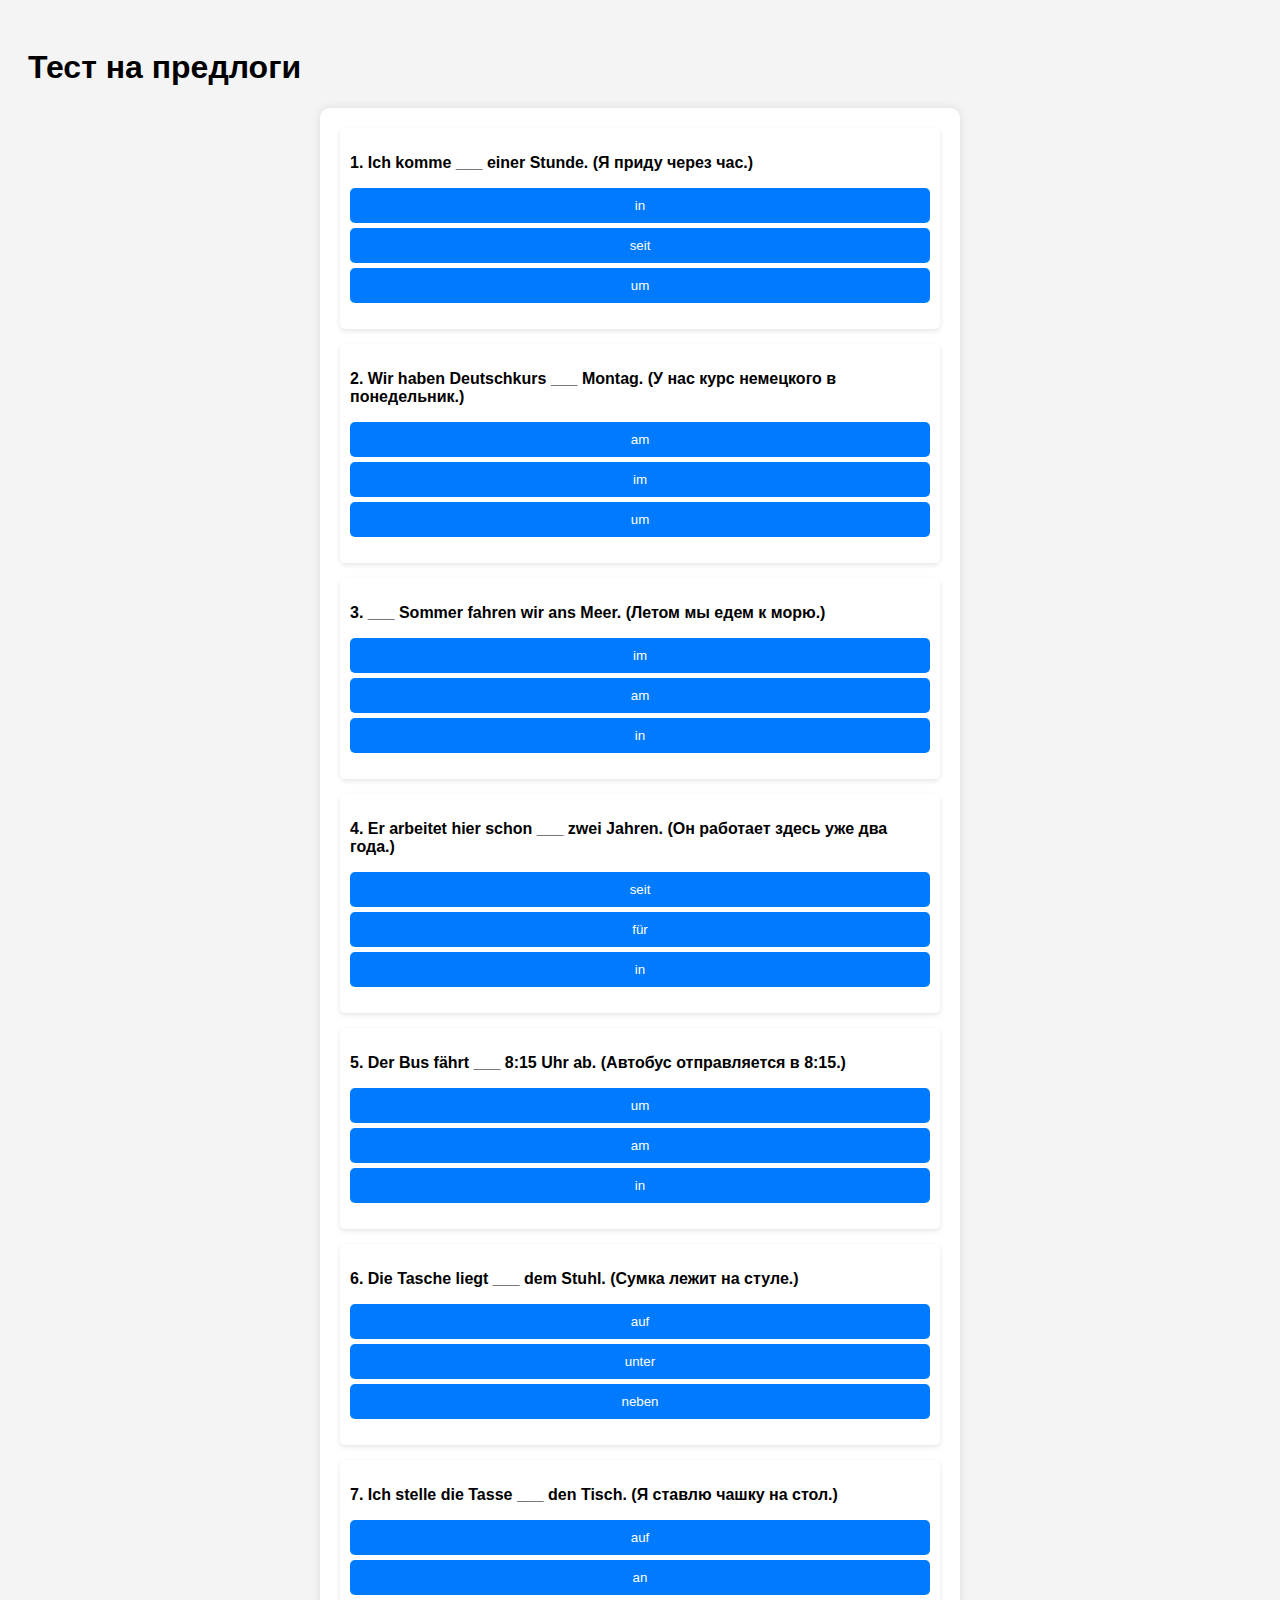
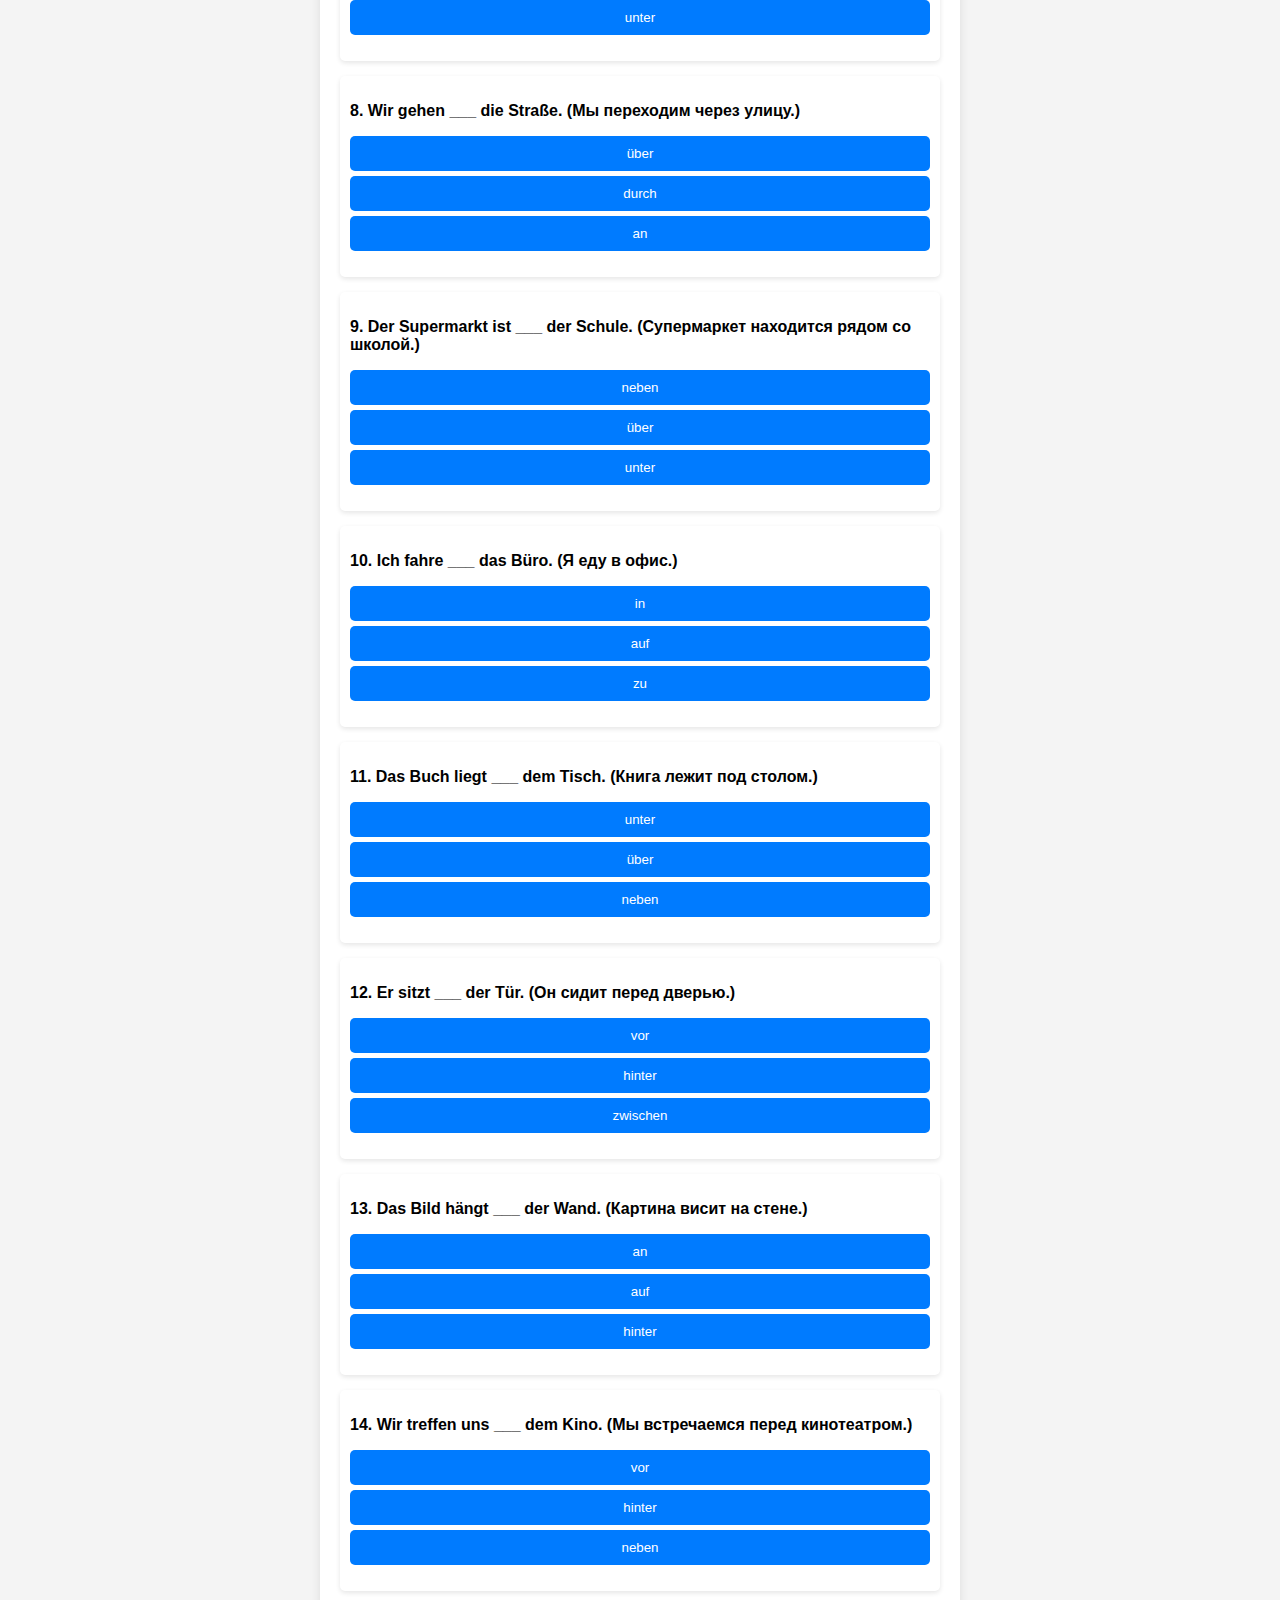
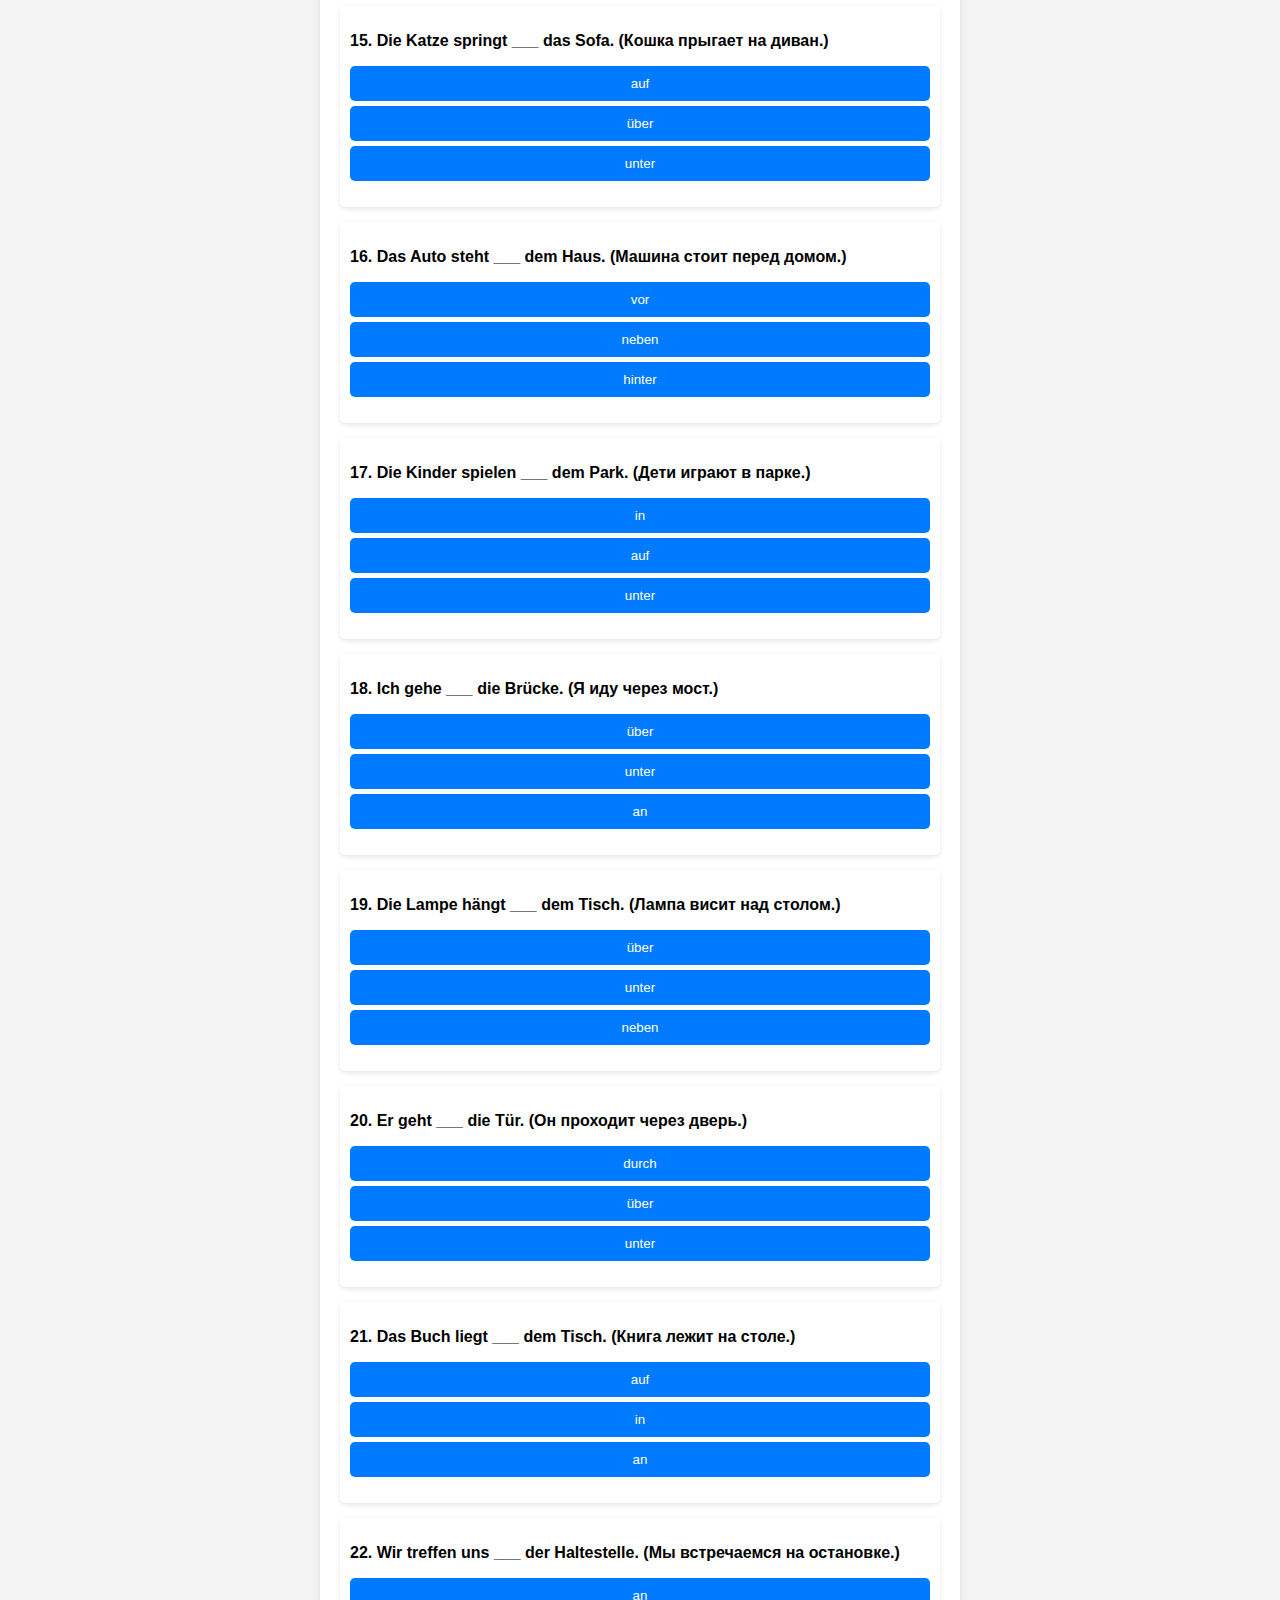
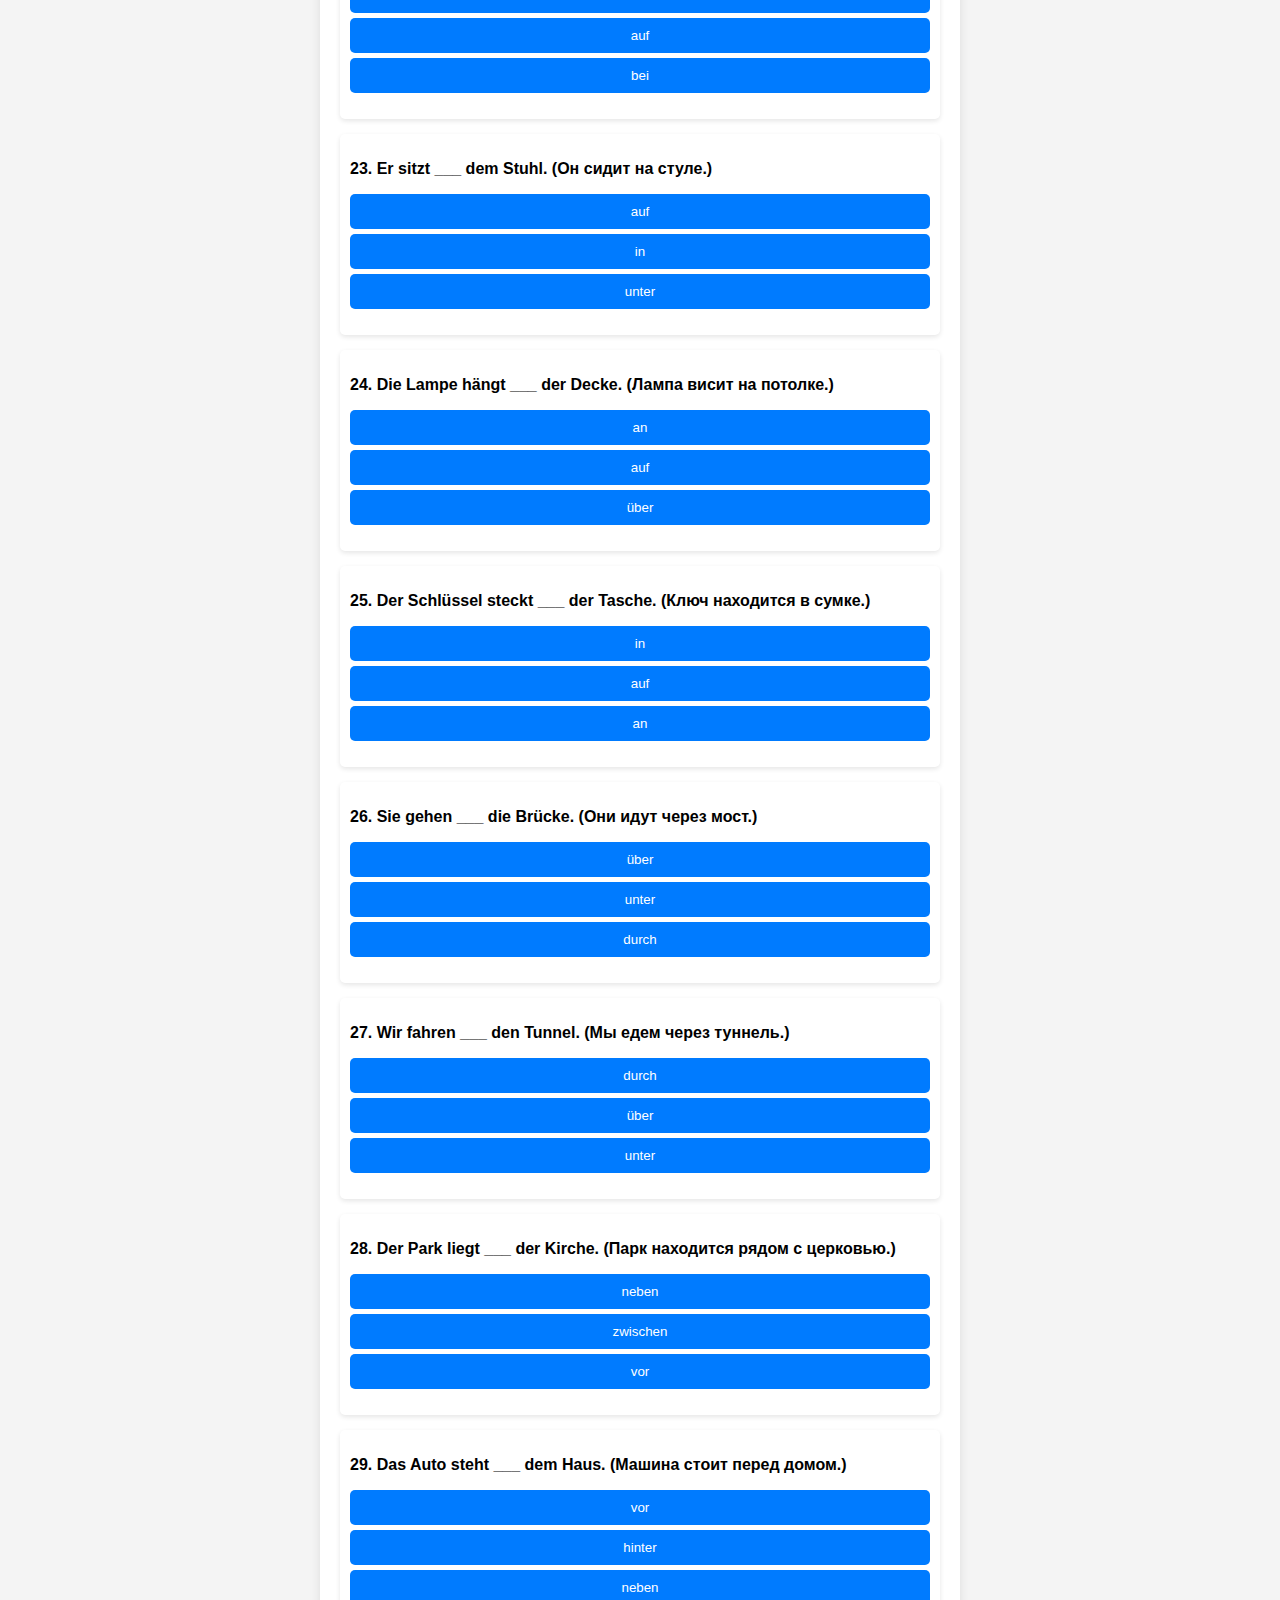
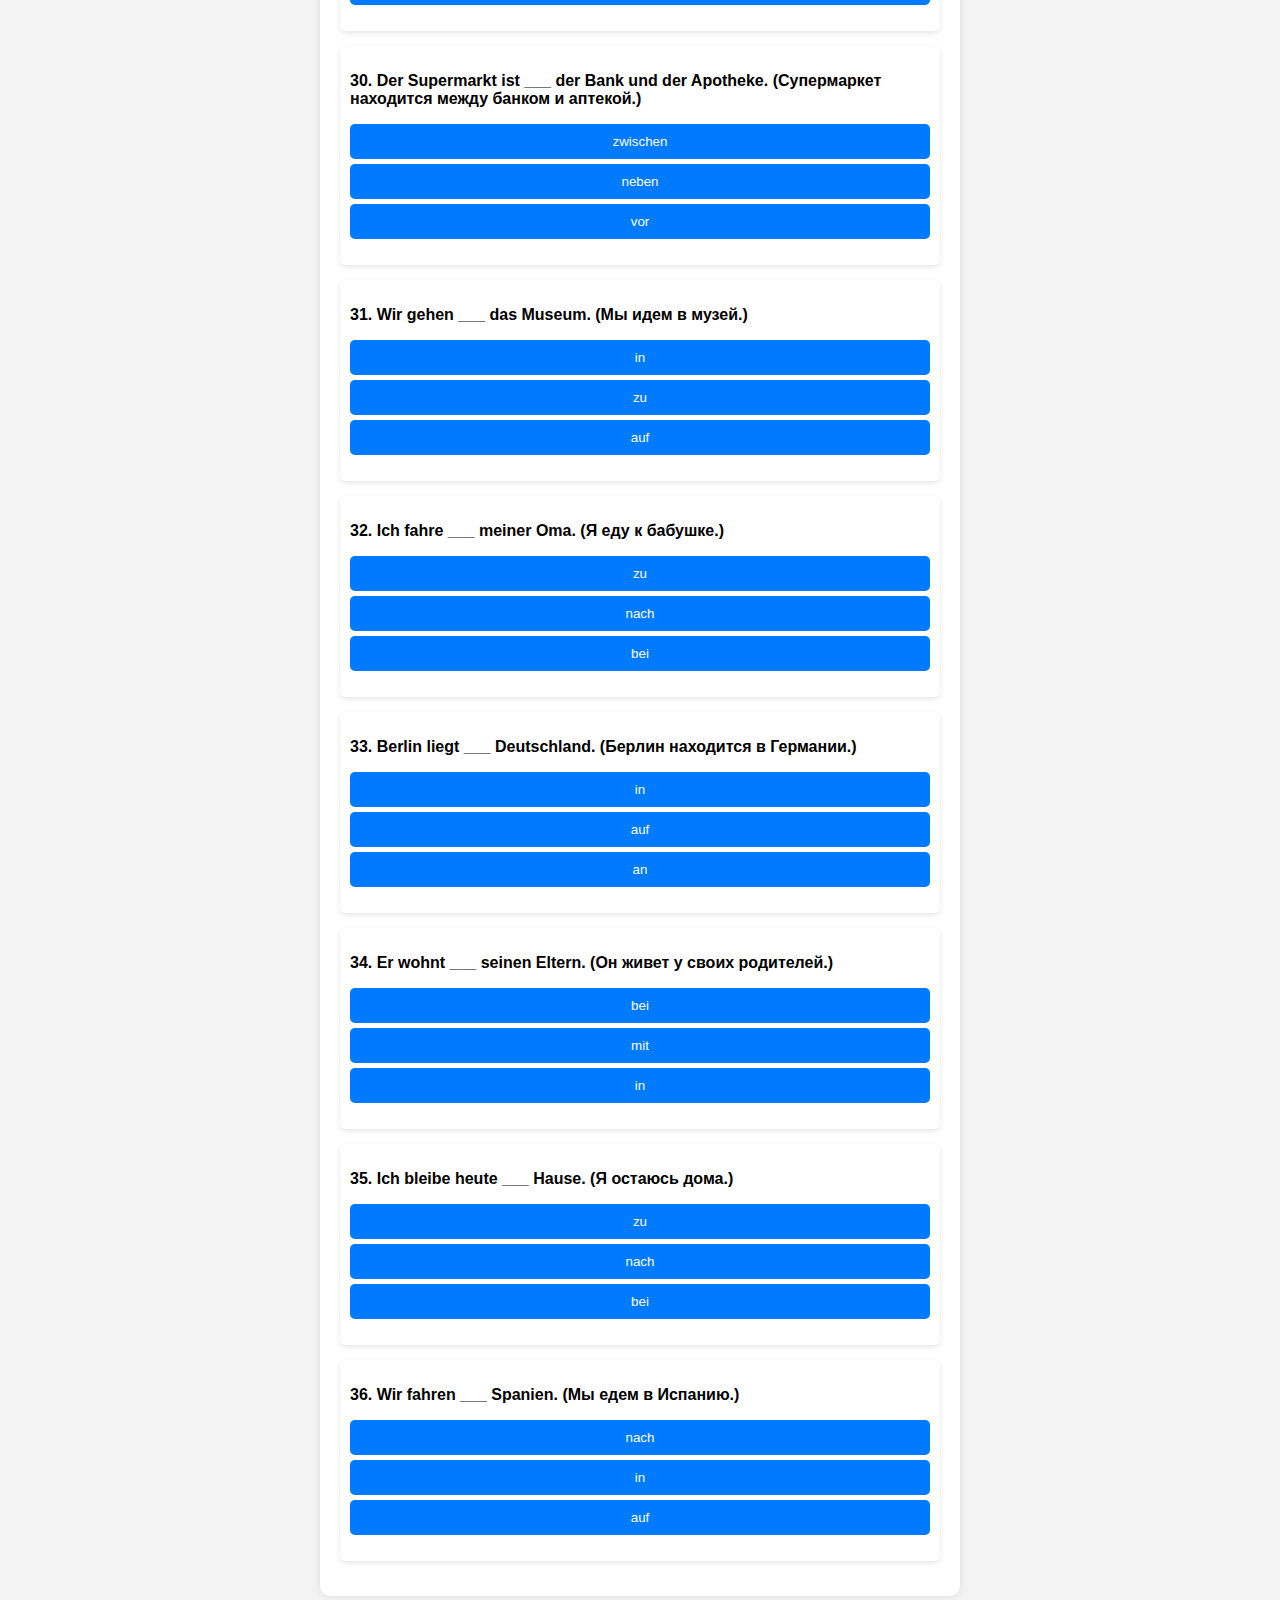
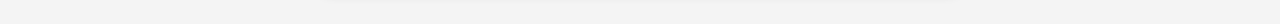
<file: index.html>
<!DOCTYPE html>
<html lang="de">
<head>
    <meta charset="UTF-8">
    <meta name="viewport" content="width=device-width, initial-scale=1.0">
    <title>Предлоги викторина</title>
    <style>
        .question { margin-bottom: 20px; }
        .feedback { font-weight: bold; }
    </style>
</head>
<body>
    <h1>Тест на предлоги</h1>
    <div id="quiz"></div>
    <script>
        const questions = [
    { question: "Ich komme ___ einer Stunde. (Я приду через час.)", options: ["in", "seit", "um"], correct: "in", explanation: "Используется 'in', когда говорим о будущем времени (через час)." },
    { question: "Wir haben Deutschkurs ___ Montag. (У нас курс немецкого в понедельник.)", options: ["am", "im", "um"], correct: "am", explanation: "Дни недели всегда с 'am'." },
    { question: "___ Sommer fahren wir ans Meer. (Летом мы едем к морю.)", options: ["im", "am", "in"], correct: "im", explanation: "Времена года идут с 'im'." },
    { question: "Er arbeitet hier schon ___ zwei Jahren. (Он работает здесь уже два года.)", options: ["seit", "für", "in"], correct: "seit", explanation: "'seit' используется для действий, начавшихся в прошлом и продолжающихся." },
    { question: "Der Bus fährt ___ 8:15 Uhr ab. (Автобус отправляется в 8:15.)", options: ["um", "am", "in"], correct: "um", explanation: "'Um' используется для обозначения точного времени." },
    
    { question: "Die Tasche liegt ___ dem Stuhl. (Сумка лежит на стуле.)", options: ["auf", "unter", "neben"], correct: "auf", explanation: "'Auf' используется, когда что-то находится на поверхности." },
    { question: "Ich stelle die Tasse ___ den Tisch. (Я ставлю чашку на стол.)", options: ["auf", "an", "unter"], correct: "auf", explanation: "'Auf' + Akkusativ используется при смене положения." },
    { question: "Wir gehen ___ die Straße. (Мы переходим через улицу.)", options: ["über", "durch", "an"], correct: "über", explanation: "'Über' используется при переходе через что-то." },
    { question: "Der Supermarkt ist ___ der Schule. (Супермаркет находится рядом со школой.)", options: ["neben", "über", "unter"], correct: "neben", explanation: "'Neben' используется, если объект рядом с другим." },
    { question: "Ich fahre ___ das Büro. (Я еду в офис.)", options: ["in", "auf", "zu"], correct: "in", explanation: "'In' + Akkusativ указывает на перемещение внутрь." },
    
    { question: "Das Buch liegt ___ dem Tisch. (Книга лежит под столом.)", options: ["unter", "über", "neben"], correct: "unter", explanation: "'Unter' используется, когда что-то находится под другим объектом." },
    { question: "Er sitzt ___ der Tür. (Он сидит перед дверью.)", options: ["vor", "hinter", "zwischen"], correct: "vor", explanation: "'Vor' используется для обозначения перед чем-то." },
    { question: "Das Bild hängt ___ der Wand. (Картина висит на стене.)", options: ["an", "auf", "hinter"], correct: "an", explanation: "'An' используется, когда что-то находится вплотную к вертикальной поверхности." },
    { question: "Wir treffen uns ___ dem Kino. (Мы встречаемся перед кинотеатром.)", options: ["vor", "hinter", "neben"], correct: "vor", explanation: "'Vor' используется при указании места перед чем-то." },
    { question: "Die Katze springt ___ das Sofa. (Кошка прыгает на диван.)", options: ["auf", "über", "unter"], correct: "auf", explanation: "'Auf' + Akkusativ используется, когда указывается движение на поверхность." },
    { question: "Das Auto steht ___ dem Haus. (Машина стоит перед домом.)", options: ["vor", "neben", "hinter"], correct: "vor", explanation: "'Vor' используется для обозначения перед чем-то." },
    { question: "Die Kinder spielen ___ dem Park. (Дети играют в парке.)", options: ["in", "auf", "unter"], correct: "in", explanation: "'In' используется для обозначения нахождения внутри чего-то." },
    { question: "Ich gehe ___ die Brücke. (Я иду через мост.)", options: ["über", "unter", "an"], correct: "über", explanation: "'Über' используется для обозначения движения через что-то." },
    { question: "Die Lampe hängt ___ dem Tisch. (Лампа висит над столом.)", options: ["über", "unter", "neben"], correct: "über", explanation: "'Über' используется для обозначения расположения над чем-то." },
    { question: "Er geht ___ die Tür. (Он проходит через дверь.)", options: ["durch", "über", "unter"], correct: "durch", explanation: "'Durch' используется, когда говорим о прохождении сквозь что-то." },

    { question: "Das Buch liegt ___ dem Tisch. (Книга лежит на столе.)", options: ["auf", "in", "an"], correct: "auf", explanation: "'Auf' используется, когда что-то находится на поверхности." },
    { question: "Wir treffen uns ___ der Haltestelle. (Мы встречаемся на остановке.)", options: ["an", "auf", "bei"], correct: "an", explanation: "'An' используется для обозначения конкретного места." },
    { question: "Er sitzt ___ dem Stuhl. (Он сидит на стуле.)", options: ["auf", "in", "unter"], correct: "auf", explanation: "'Auf' означает 'на поверхности'." },
    { question: "Die Lampe hängt ___ der Decke. (Лампа висит на потолке.)", options: ["an", "auf", "über"], correct: "an", explanation: "'An' используется для объектов, прикрепленных к поверхности." },
    { question: "Der Schlüssel steckt ___ der Tasche. (Ключ находится в сумке.)", options: ["in", "auf", "an"], correct: "in", explanation: "'In' используется для обозначения нахождения внутри чего-то." },
    { question: "Sie gehen ___ die Brücke. (Они идут через мост.)", options: ["über", "unter", "durch"], correct: "über", explanation: "'Über' указывает на движение поверх чего-то." },
    { question: "Wir fahren ___ den Tunnel. (Мы едем через туннель.)", options: ["durch", "über", "unter"], correct: "durch", explanation: "'Durch' указывает на движение через что-то." },
    { question: "Der Park liegt ___ der Kirche. (Парк находится рядом с церковью.)", options: ["neben", "zwischen", "vor"], correct: "neben", explanation: "'Neben' означает 'рядом'." },
    { question: "Das Auto steht ___ dem Haus. (Машина стоит перед домом.)", options: ["vor", "hinter", "neben"], correct: "vor", explanation: "'Vor' указывает на расположение перед чем-то." },
    { question: "Der Supermarkt ist ___ der Bank und der Apotheke. (Супермаркет находится между банком и аптекой.)", options: ["zwischen", "neben", "vor"], correct: "zwischen", explanation: "'Zwischen' используется, когда что-то находится между двумя объектами." },
    { question: "Wir gehen ___ das Museum. (Мы идем в музей.)", options: ["in", "zu", "auf"], correct: "in", explanation: "'In' используется с Akkusativ для движения внутрь помещения." },
    { question: "Ich fahre ___ meiner Oma. (Я еду к бабушке.)", options: ["zu", "nach", "bei"], correct: "zu", explanation: "'Zu' используется при указании направления к человеку." },
    { question: "Berlin liegt ___ Deutschland. (Берлин находится в Германии.)", options: ["in", "auf", "an"], correct: "in", explanation: "'In' используется для городов и стран." },
    { question: "Er wohnt ___ seinen Eltern. (Он живет у своих родителей.)", options: ["bei", "mit", "in"], correct: "bei", explanation: "'Bei' используется при упоминании проживания у кого-то." },
    { question: "Ich bleibe heute ___ Hause. (Я остаюсь дома.)", options: ["zu", "nach", "bei"], correct: "zu", explanation: "Для обозначения нахождения дома используется 'zu Hause'." },
    { question: "Wir fahren ___ Spanien. (Мы едем в Испанию.)", options: ["nach", "in", "auf"], correct: "nach", explanation: "'Nach' используется для стран и городов без артикля." },
    { question: "Sie läuft ___ den Fluss entlang. (Она бежит вдоль реки.)", input: true, correct: "an", explanation: "'An' + Dativ используется при движении вдоль чего-то." },
    { question: "Er ist stolz ___ seinen Erfolg. (Он гордится своим успехом.)", input: true, correct: "auf", explanation: "'Auf' используется с 'stolz sein'." }
            
];

let correctAnswers = 0;

document.addEventListener("DOMContentLoaded", function () {
    const quizContainer = document.getElementById("quiz");
    const resultButton = document.createElement("button");
    resultButton.textContent = "Узнать результат";
    resultButton.classList.add("result-button");
    resultButton.onclick = showResult;
    
    questions.forEach((q, index) => {
        const questionDiv = document.createElement("div");
        questionDiv.classList.add("question");
        questionDiv.innerHTML = `<p><strong>${index + 1}. ${q.question}</strong></p>`;
        
        q.options.forEach(option => {
            const button = document.createElement("button");
            button.textContent = option;
            button.classList.add("option-button");
            button.onclick = () => checkAnswer(button, q.correct, q.explanation);
            questionDiv.appendChild(button);
        });
        
        const feedback = document.createElement("p");
        feedback.classList.add("feedback");
        questionDiv.appendChild(feedback);
        quizContainer.appendChild(questionDiv);
    });
    
    quizContainer.appendChild(resultButton);
});

function checkAnswer(button, correctAnswer, explanation) {
    const parent = button.parentElement;
    const feedback = parent.querySelector(".feedback");
    
    if (button.textContent === correctAnswer) {
        feedback.textContent = "✅ Верно!";
        feedback.style.color = "green";
        correctAnswers++;
    } else {
        feedback.textContent = `❌ Неверно. ${explanation}`;
        feedback.style.color = "red";
    }
}

function showResult() {
    alert(`Вы правильно ответили на ${correctAnswers} из ${questions.length} вопросов!`);
}

// CSS стилизация
const style = document.createElement("style");
style.innerHTML = `
    body {
        font-family: Arial, sans-serif;
        background-color: #f4f4f4;
        padding: 20px;
    }
    #quiz {
        max-width: 600px;
        margin: auto;
        background: white;
        padding: 20px;
        border-radius: 10px;
        box-shadow: 0 0 10px rgba(0, 0, 0, 0.1);
    }
    .question {
        margin-bottom: 15px;
        padding: 10px;
        background: #fff;
        border-radius: 5px;
        box-shadow: 0 2px 5px rgba(0, 0, 0, 0.1);
    }
    .option-button {
        display: block;
        width: 100%;
        margin: 5px 0;
        padding: 10px;
        background: #007bff;
        color: white;
        border: none;
        border-radius: 5px;
        cursor: pointer;
    }
    .option-button:hover {
        background: #0056b3;
    }
    .feedback {
        font-weight: bold;
        margin-top: 5px;
    }
    .result-button {
        display: block;
        margin: 20px auto;
        padding: 10px 15px;
        background: #28a745;
        color: white;
        border: none;
        border-radius: 5px;
        cursor: pointer;
    }
    .result-button:hover {
        background: #218838;
    }
`;
document.head.appendChild(style);
    </script>
</body>
</html>
</file>
